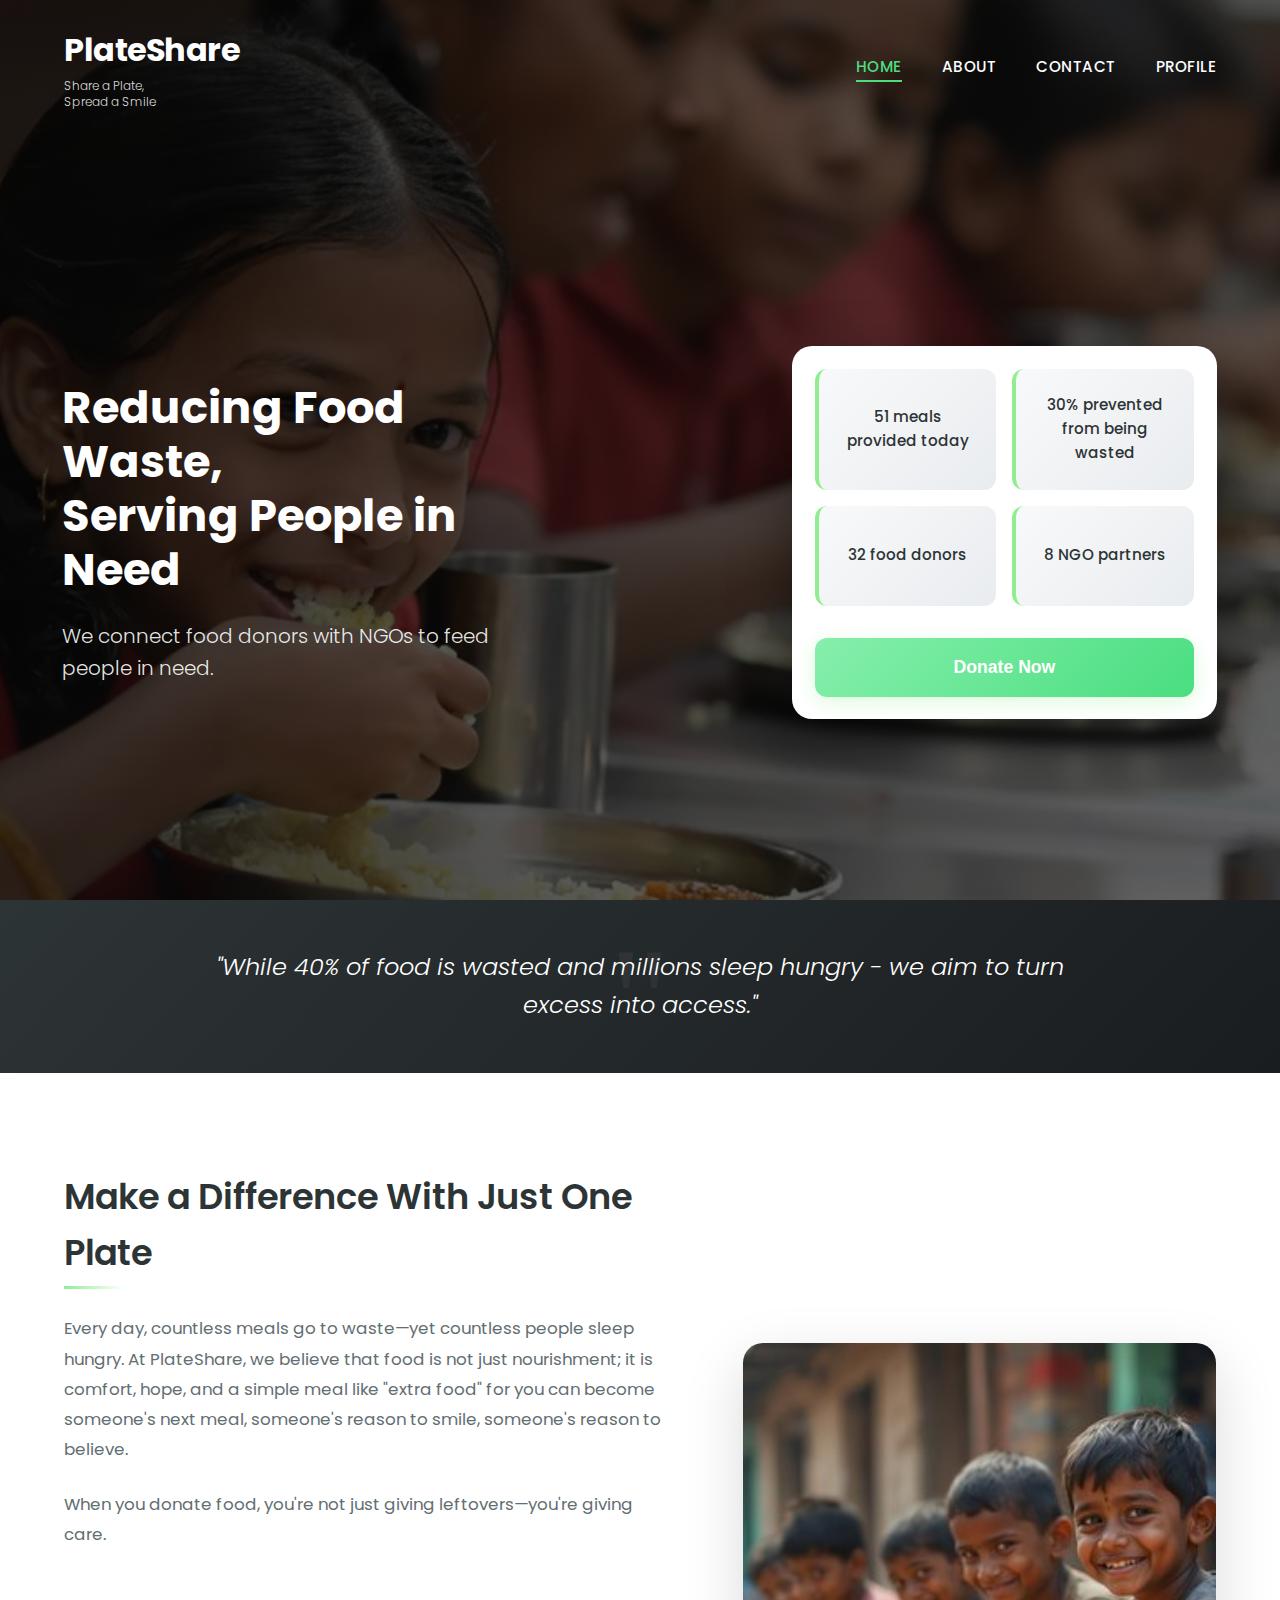
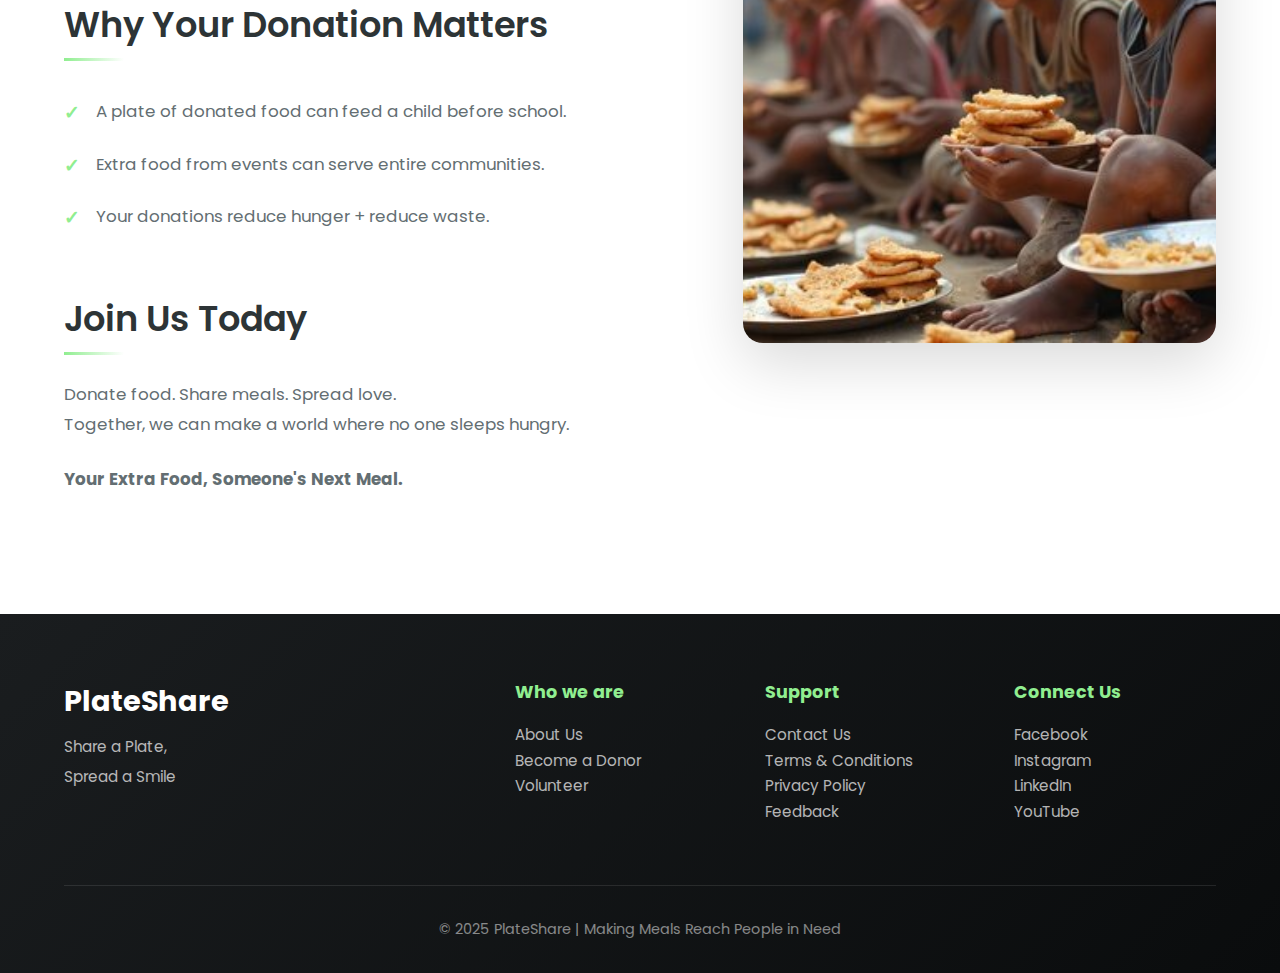
<file: index.html>
<!DOCTYPE html>
<html lang="en">
<head>
    <meta charset="UTF-8">
    <meta name="viewport" content="width=device-width, initial-scale=1.0">
    <title>PlateShare | Share a Plate, Spread a Smile</title>
    <style>
        @import url('https://fonts.googleapis.com/css2?family=Poppins:wght@300;400;500;600;700&display=swap');

        * {
            margin: 0;
            padding: 0;
            box-sizing: border-box;
        }

        body {
            font-family: 'Poppins', sans-serif;
            line-height: 1.6;
            color: #2d3436;
            overflow-x: hidden;
        }

        html {
            scroll-behavior: smooth;
        }

        /* Hero Section */
        .hero-section {
            position: relative;
            min-height: 100vh;
            display: flex;
            align-items: center;
            overflow: hidden;
        }

        .hero-bg {
            position: absolute;
            top: 0;
            left: 0;
            width: 100%;
            height: 100%;
            object-fit: cover;
            z-index: 0;
        }

        .hero-overlay {
            position: relative;
            z-index: 1;
            width: 100%;
            background: linear-gradient(135deg, rgba(0, 0, 0, 0.7) 0%, rgba(0, 0, 0, 0.6) 100%);
            min-height: 100vh;
            display: flex;
            flex-direction: column;
        }

        /* Navigation Bar */
        .navbar {
            display: flex;
            justify-content: space-between;
            align-items: center;
            padding: 1.5rem 5%;
            background: transparent;
            position: relative;
        }

        .logo h2 {
            color: white;
            font-size: 2rem;
            font-weight: 700;
            letter-spacing: -0.5px;
            margin-bottom: 0.2rem;
        }

        .logo p {
            color: rgba(255, 255, 255, 0.85);
            font-size: 0.75rem;
            font-weight: 300;
            line-height: 1.3;
        }

        .nav-links {
            display: flex;
            gap: 2.5rem;
            list-style: none;
        }

        .nav-links a {
            color: white;
            text-decoration: none;
            font-size: 0.95rem;
            font-weight: 500;
            letter-spacing: 0.5px;
            position: relative;
            transition: all 0.3s ease;
            text-transform: uppercase;
        }

        .nav-links a::after {
            content: '';
            position: absolute;
            bottom: -5px;
            left: 0;
            width: 0;
            height: 2px;
            background: #4ade80;
            transition: width 0.3s ease;
        }

        .nav-links a:hover::after,
        .nav-links a.active::after {
            width: 100%;
        }

        .nav-links a.active {
            color: #4ade80;
        }

        /* Hero Content */
        .hero-wrapper {
            display: grid;
            grid-template-columns: 1.3fr 0.7fr;
            gap: 3rem;
            padding: 5rem 3% 3rem;
            max-width: 1700px;
            margin: auto;
            align-items: center;
        }

        .hero-left h1 {
            font-size: 2.8rem;
            color: white;
            font-weight: 700;
            line-height: 1.2;
            margin-bottom: 1.5rem;
            max-width: 480px;
            animation: fadeInUp 0.8s ease;
        }

        .hero-left {
            margin-left: 1.5rem; /* moves it left just like before */
        }


        .hero-left p {
            font-size: 1.25rem;
            color: rgba(255, 255, 255, 0.9);
            font-weight: 300;
            max-width: 500px;
            animation: fadeInUp 0.8s ease 0.2s both;
        }

        /* Info Card */
        .info-card {
            background: white;
            padding: 1.4rem;
            border-radius: 20px;
            box-shadow: 0 20px 60px rgba(0, 0, 0, 0.4);
            animation: fadeInUp 0.8s ease 0.4s both;
            display: grid;
            grid-template-columns: repeat(2, 1fr);
            gap: 1rem;
            transform: translateX(-25px);
            margin-left: -20px;
        }

        .small-card {
            background: linear-gradient(135deg, #f8f9fa 0%, #e9ecef 100%);
            padding: 1.5rem;
            border-radius: 12px;
            font-size: 0.95rem;
            font-weight: 500;
            color: #2d3436;
            text-align: center;
            border-left: 4px solid #90EE90;
            transition: all 0.3s ease;
            display: flex;
            align-items: center;
            justify-content: center;
            min-height: 100px;
        }

        .small-card:hover {
            transform: translateX(5px);
            box-shadow: 0 5px 15px rgba(144, 238, 144, 0.2);
        }

        .donate-btn {
            grid-column: span 2;
            margin-top: 1rem;
            padding: 1.2rem 2rem;
            background: linear-gradient(135deg, #86efac 0%, #4ade80 100%);
            color: white;
            border: none;
            border-radius: 12px;
            font-size: 1.1rem;
            font-weight: 600;
            cursor: pointer;
            transition: all 0.3s ease;
            box-shadow: 0 5px 20px rgba(144, 238, 144, 0.3);
        }

        .donate-btn:hover {
            background: linear-gradient(135deg, #4ade80 0%, #22c55e 100%);
            transform: translateY(-3px);
            box-shadow: 0 8px 30px rgba(144, 238, 144, 0.5);
        }

        /* Quote Section */
        .quote-section {
            background: linear-gradient(135deg, #2d3436 0%, #1a1d1f 100%);
            padding: 3rem 5%;
            text-align: center;
            position: relative;
            overflow: hidden;
        }

        .quote-section::before {
            content: '"';
            position: absolute;
            top: -20px;
            left: 50%;
            transform: translateX(-50%);
            font-size: 150px;
            color: rgba(255, 255, 255, 0.05);
            font-family: Georgia, serif;
        }

        .quote-section p {
            color: white;
            font-size: 1.5rem;
            font-style: italic;
            font-weight: 300;
            max-width: 900px;
            margin: 0 auto;
            position: relative;
            z-index: 1;
        }

        /* Content Section */
        .content-section {
            display: grid;
            grid-template-columns: 1.3fr 1fr;
            gap: 4rem;
            padding: 6rem 5%;
            max-width: 1400px;
            margin: 0 auto;
            align-items: center;
        }

        .left-content h2 {
            font-size: 2.2rem;
            color: #2d3436;
            margin-bottom: 1.5rem;
            margin-top: 3rem;
            font-weight: 600;
            position: relative;
            padding-bottom: 0.5rem;
        }

        .left-content h2:first-child {
            margin-top: 0;
        }

        .left-content h2::after {
            content: '';
            position: absolute;
            bottom: 0;
            left: 0;
            width: 60px;
            height: 3px;
            background: linear-gradient(90deg, #90EE90, transparent);
        }

        .left-content p {
            font-size: 1.05rem;
            color: #636e72;
            margin-bottom: 1.5rem;
            line-height: 1.8;
        }

        .left-content ul {
            list-style: none;
            margin: 1.5rem 0;
        }

        .left-content ul li {
            padding: 0.8rem 0;
            padding-left: 2rem;
            position: relative;
            font-size: 1.05rem;
            color: #636e72;
        }

        .left-content ul li::before {
            content: '✓';
            position: absolute;
            left: 0;
            color: #90EE90;
            font-weight: bold;
            font-size: 1.2rem;
        }

        .side-image {
            width: 100%;
            height: 600px;
            object-fit: cover;
            border-radius: 20px;
            box-shadow: 0 20px 60px rgba(0, 0, 0, 0.15);
            transition: transform 0.3s ease;
        }

        .side-image:hover {
            transform: scale(1.02);
        }

        /* Footer */
        footer {
            background: linear-gradient(135deg, #1a1d1f 0%, #0a0c0d 100%);
            color: white;
            padding: 4rem 5% 2rem;
        }

        .footer-container {
            display: grid;
            grid-template-columns: 2fr 1fr 1fr 1fr;
            gap: 3rem;
            max-width: 1400px;
            margin: 0 auto 3rem;
        }

        .footer-container h2 {
            font-size: 1.8rem;
            margin-bottom: 0.5rem;
        }

        .footer-container h4 {
            font-size: 1.1rem;
            margin-bottom: 1rem;
            color: #90EE90;
        }

        .footer-container p {
            color: rgba(255, 255, 255, 0.7);
            line-height: 2;
            font-size: 0.95rem;
            cursor: pointer;
            transition: color 0.3s;
        }

        .footer-section ul {
            list-style: none;
            padding: 0;
            margin: 0;
        }

        .footer-section ul{
            margin-bottom: 0.8rem;
        }

        .footer-section a {
            color: rgba(255, 255, 255, 0.7);
            text-decoration: none;
            font-size: 0.95rem;
            transition: color 0.3s ease;
        }

        .footer-section a:hover {
            color: white;
        }

        .footer-bottom {
            text-align: center;
            padding-top: 2rem;
            border-top: 1px solid rgba(255, 255, 255, 0.1);
            color: rgba(255, 255, 255, 0.5);
            font-size: 0.9rem;
        }

        /* Animations */
        @keyframes fadeInUp {
            from {
                opacity: 0;
                transform: translateY(30px);
            }
            to {
                opacity: 1;
                transform: translateY(0);
            }
        }

        /* Responsive Design */

        /* Tablets and smaller laptops */
        @media (max-width: 1024px) {

            .hero-wrapper {
                flex-direction: column;
                gap: 2.5rem;
                padding: 2rem 5%;
                /*grid-template-columns: 1fr;*/
            }

            .content-section {
                flex-direction: column;
                gap: 2.5rem;
            }

            .footer-container {
                grid-template-columns: repeat(2, 1fr);
            }

            .hero-left h1 {
                font-size: 2.8rem;
            }

            .hero-left {
                max-width: 100%;
            }

            .info-card {
                max-width: 500px;
                margin: 0 auto;
            }
        }

        /* Mobile screens */
        @media (max-width: 768px) {

            .navbar {
                flex-direction: column;
                gap: 1rem;
                padding: 1rem 5%;
            }

            .nav-links {
                gap: 1.5rem;
                flex-wrap: wrap;
                justify-content: center;
            }

            .hero-wrapper{
                display: flex !important;
                flex-direction: column;
                align-items: flex-start;

            }

            .hero-left {
                order: 1;
                text-align: left;
            }

            .hero-left h1 {
                font-size: 2.2rem;
            }

            .hero-left p {
                font-size: 1.1rem;
            }

            .info-card {
                order: 2;
                margin-top: 2rem;
            }    

            .quote-section p {
                font-size: 1.2rem;
            }

            .left-content h2 {
                font-size: 1.8rem;
            }

            .footer-container {
                grid-template-columns: 1fr;
            }

            .side-image {
                height: 400px;
            }

            .small-card {
                font-size: 0.85rem;
                padding: 1rem;
            }

            html {
            scroll-behavior: smooth;
            }
        }
    </style>
</head>
<body>

<header class="hero-section">
    <img src="image/heroimage.png" class="hero-bg" alt="Background">
    
    <div class="hero-overlay">
        <nav class="navbar">
            <div class="logo">
                <h2>PlateShare</h2>
                <p>Share a Plate,<br>Spread a Smile</p>
            </div>

            <ul class="nav-links">
                <li><a class="active" href="index.html">HOME</a></li>
                <li><a href="about.html">ABOUT</a></li>
                <li><a href="contact.html">CONTACT</a></li>
                <li><a href="profile.html">PROFILE</a></li>
            </ul>
        </nav>

        <div class="hero-wrapper">
            <div class="hero-left">
                <h1>Reducing Food Waste,<br>Serving People in Need</h1>
                <p>We connect food donors with NGOs to feed people in need.</p>
            </div>

            <div class="info-card">
                <div class="small-card">51 meals provided today</div>
                <div class="small-card">30% prevented from being wasted</div>
                <div class="small-card">32 food donors</div>
                <div class="small-card">8 NGO partners</div>
                <button class="donate-btn" onclick="goToDonation()">Donate Now</button>
            </div>
        </div>
    </div>
</header>

<section class="quote-section">
    <p>"While 40% of food is wasted and millions sleep hungry - we aim to turn excess into access."</p>
</section>

<section class="content-section">
    <div class="left-content">
        <h2>Make a Difference With Just One Plate</h2>
        <p>
            Every day, countless meals go to waste—yet countless people sleep hungry. 
            At PlateShare, we believe that food is not just nourishment; it is comfort, 
            hope, and a simple meal like "extra food" for you can become someone's next meal, 
            someone's reason to smile, someone's reason to believe.
        </p>
        <p>When you donate food, you're not just giving leftovers—you're giving care.</p>

        <h2>Why Your Donation Matters</h2>
        <ul>
            <li>A plate of donated food can feed a child before school.</li>
            <li>Extra food from events can serve entire communities.</li>
            <li>Your donations reduce hunger + reduce waste.</li>
        </ul>

        <h2>Join Us Today</h2>
        <p>Donate food. Share meals. Spread love.<br>
        Together, we can make a world where no one sleeps hungry.</p>
        <p><strong>Your Extra Food, Someone's Next Meal.</strong></p>
    </div>

    <img src="image/picture2.jpg" class="side-image" alt="Child with food">
</section>

<!-- Footer -->
<footer>
    <div class="footer-container">
        <div class="footer-section">
            <h2>PlateShare</h2>
            <p>Share a Plate,<br>Spread a Smile</p>
        </div>

        <div class="footer-section">
            <h4>Who we are</h4>
            <ul>
                <li><a href="about.html">About Us</a></li>
                <li><a href="#">Become a Donor</a></li>
                <li><a href="#">Volunteer</a></li>
            </ul>
        </div>

        <div class="footer-section">
            <h4>Support</h4>
            <ul>
                <li><a href="contact.html">Contact Us</a></li>
                <li><a href="#">Terms & Conditions</a></li>
                <li><a href="#">Privacy Policy</a></li>
                <li><a href="#">Feedback</a></li>
            </ul>
        </div>

        <div class="footer-section">
            <h4>Connect Us</h4>
            <ul>
                <li><a href="#">Facebook</a></li>
                <li><a href="#">Instagram</a></li>
                <li><a href="#">LinkedIn</a></li>
                <li><a href="#">YouTube</a></li>
            </ul>
        </div>
    </div>

    <p class="footer-bottom">© 2025 PlateShare | Making Meals Reach People in Need</p>
</footer>


<script>
    function goToDonation() {
        window.location.href = "donation_form.html";
    }

    // Highlight active menu
    function highlightActiveMenu() {
        let currentPage = window.location.pathname.split("/").pop(); 
        let menuLinks = document.querySelectorAll(".nav-links a");

        menuLinks.forEach(link => {
            link.classList.remove("active");
            let linkPage = link.getAttribute("href");

            if (currentPage === linkPage || 
                (currentPage === "" && linkPage === "index.html") ||
                (currentPage === "index.html" && linkPage === "index.html")) {
                link.classList.add("active");
            }
        });
    }

    highlightActiveMenu();

    // Smooth scroll animation observer
    const observerOptions = {
        threshold: 0.1,
        rootMargin: '0px 0px -50px 0px'
    };

    const observer = new IntersectionObserver((entries) => {
        entries.forEach(entry => {
            if (entry.isIntersecting) {
                entry.target.style.animation = 'fadeInUp 0.8s ease forwards';
            }
        });
    }, observerOptions);

    document.querySelectorAll('.left-content h2, .left-content p, .left-content ul').forEach(el => {
        observer.observe(el);
    });
</script>

</body>
</html>
</file>
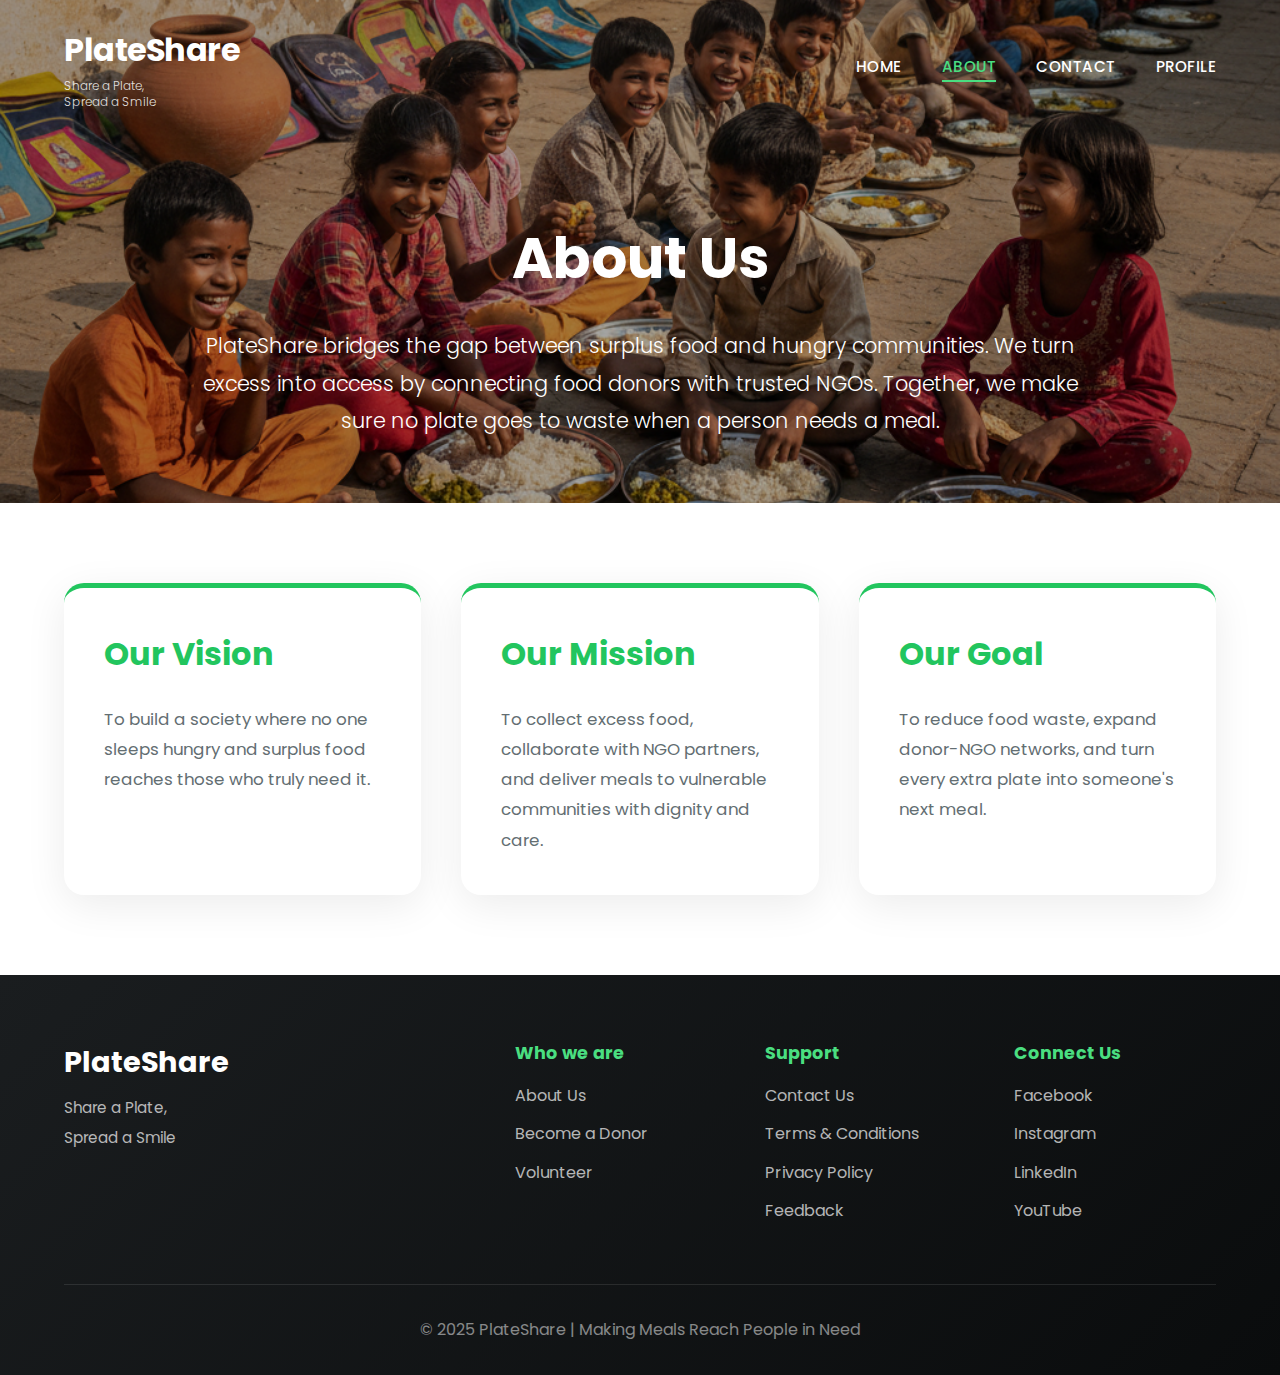
<file: about.html>
<!DOCTYPE html>
<html lang="en">
<head>
    <meta charset="UTF-8">
    <meta name="viewport" content="width=device-width, initial-scale=1.0">
    <title>PlateShare | About Us</title>
    <style>
        @import url('https://fonts.googleapis.com/css2?family=Poppins:wght@300;400;500;600;700&display=swap');

        * {
            margin: 0;
            padding: 0;
            box-sizing: border-box;
        }

        body {
            font-family: 'Poppins', sans-serif;
            line-height: 1.6;
            color: #2d3436;
            overflow-x: hidden;
        }

        /* Hero Section with Background Image */
        .hero-wrapper {
            position: relative;
            background-image: url("image/loginbg.png");
            background-size: cover;
            background-position: center;
            background-repeat: no-repeat;
        }

        .hero-wrapper::before {
            content: '';
            position: absolute;
            top: 0;
            left: 0;
            right: 0;
            bottom: 0;
            background:rgba(0, 0, 0, 0.35);
            z-index: 1;
        }

        /* Navigation Bar */
        .navbar {
            display: flex;
            justify-content: space-between;
            align-items: center;
            padding: 1.5rem 5%;
            background: transparent;
            position: relative;
            z-index: 100;
        }

        .logo h2 {
            color: white;
            font-size: 2rem;
            font-weight: 700;
            letter-spacing: -0.5px;
            margin-bottom: 0.2rem;
        }

        .logo p {
            color: rgba(255, 255, 255, 0.85);
            font-size: 0.75rem;
            font-weight: 300;
            line-height: 1.3;
        }

        .nav-links {
            display: flex;
            gap: 2.5rem;
            list-style: none;
        }

        .nav-links a {
            color: white;
            text-decoration: none;
            font-size: 0.95rem;
            font-weight: 500;
            letter-spacing: 0.5px;
            position: relative;
            transition: all 0.3s ease;
            text-transform: uppercase;
        }

        .nav-links a::after {
            content: '';
            position: absolute;
            bottom: -5px;
            left: 0;
            width: 0;
            height: 2px;
            background: #4ade80;
            transition: width 0.3s ease;
        }

        .nav-links a:hover::after,
        .nav-links a.active::after {
            width: 100%;
        }

        .nav-links a.active {
            color: #4ade80;
        }

        /* About Us Hero Section */
        .about-hero {
            padding: 5rem 5% 4rem;
            text-align: center;
            color: white;
            position: relative;
            z-index: 2;
        }

        .about-hero h1 {
            font-size: 3.5rem;
            font-weight: 700;
            margin-bottom: 1.5rem;
            animation: fadeInUp 0.8s ease;
        }

        .about-hero p {
            font-size: 1.3rem;
            max-width: 900px;
            margin: 0 auto;
            font-weight: 300;
            line-height: 1.8;
            animation: fadeInUp 0.8s ease 0.2s both;
        }

        /* Content Sections */
        .content-section {
            padding: 5rem 5%;
            max-width: 1400px;
            margin: 0 auto;
        }

        .content-section:nth-child(even) {
            background: #f9fafb;
        }

        .section-card {
            background: white;
            padding: 3rem;
            border-radius: 20px;
            box-shadow: 0 10px 40px rgba(0, 0, 0, 0.08);
            margin-bottom: 3rem;
            animation: fadeInUp 0.8s ease;
        }

        .section-card h2 {
            font-size: 2.5rem;
            color: #22c55e;
            margin-bottom: 1.5rem;
            font-weight: 700;
            position: relative;
            padding-bottom: 1rem;
        }

        .section-card h2::after {
            content: '';
            position: absolute;
            bottom: 0;
            left: 0;
            width: 80px;
            height: 4px;
            background: linear-gradient(90deg, #22c55e, #86efac);
            border-radius: 2px;
        }

        .section-card p {
            font-size: 1.15rem;
            color: #636e72;
            line-height: 1.9;
        }

        /* Three Column Layout for Vision, Mission, Goal */
        .three-column {
            display: grid;
            grid-template-columns: repeat(3, 1fr);
            gap: 2.5rem;
            padding: 5rem 5%;
            max-width: 1400px;
            margin: 0 auto;
        }

        .column-card {
            background: white;
            padding: 2.5rem;
            border-radius: 20px;
            box-shadow: 0 10px 40px rgba(0, 0, 0, 0.08);
            transition: all 0.3s ease;
            border-top: 5px solid #22c55e;
        }

        .column-card:hover {
            transform: translateY(-10px) scale(1.02);
           
        }

        .column-card h2 {
            font-size: 2rem;
            color: #22c55e;
            margin-bottom: 1.5rem;
            font-weight: 700;
        }

        .column-card p {
            font-size: 1.05rem;
            color: #636e72;
            line-height: 1.8;
        }

        /* Footer */
        footer {
            background: linear-gradient(135deg, #1a1d1f 0%, #0a0c0d 100%);
            color: white;
            padding: 4rem 5% 2rem;
        }

        .footer-container {
            display: grid;
            grid-template-columns: 2fr 1fr 1fr 1fr;
            gap: 3rem;
            max-width: 1400px;
            margin: 0 auto 3rem;
        }

        .footer-section h2 {
            font-size: 1.8rem;
            margin-bottom: 0.5rem;
        }

        .footer-section h4 {
            font-size: 1.1rem;
            margin-bottom: 1rem;
            color: #4ade80;
        }

        .footer-section p {
            color: rgba(255, 255, 255, 0.7);
            line-height: 2;
            font-size: 0.95rem;
        }

        .footer-section ul {
            list-style: none;
        }

        .footer-section ul li {
            margin-bottom: 0.8rem;
        }

        .footer-section a {
            color: rgba(255, 255, 255, 0.7);
            text-decoration: none;
            transition: color 0.3s;
        }

        .footer-section a:hover {
            color: white;
        }

        .footer-bottom {
            text-align: center;
            padding-top: 2rem;
            border-top: 1px solid rgba(255, 255, 255, 0.1);
            color: rgba(255, 255, 255, 0.5);
        }

        /* Animations */
        @keyframes fadeInUp {
            from {
                opacity: 0;
                transform: translateY(30px);
            }
            to {
                opacity: 1;
                transform: translateY(0);
            }
        }

        /* Responsive Design */
        @media (max-width: 1024px) {
            .three-column {
                grid-template-columns: 1fr;
            }

            .footer-container {
                grid-template-columns: repeat(2, 1fr);
            }
        }

        @media (max-width: 768px) {
            .navbar {
                flex-direction: column;
                gap: 1rem;
                padding: 1rem 5%;
            }

            .nav-links {
                gap: 1.5rem;
                flex-wrap: wrap;
                justify-content: center;
            }

            .about-hero h1 {
                font-size: 2.5rem;
            }

            .about-hero p {
                font-size: 1.1rem;
            }

            .section-card h2 {
                font-size: 2rem;
            }

            .footer-container {
                grid-template-columns: 1fr;
            }
        }

        html {
            scroll-behavior: smooth;
        }
    </style>
</head>
<body>

    <!-- Hero Wrapper with Background Image -->
    <div class="hero-wrapper">
        <!-- Navigation Bar -->
        <nav class="navbar">
            <div class="logo">
                <h2>PlateShare</h2>
                <p>Share a Plate,<br>Spread a Smile</p>
            </div>

            <ul class="nav-links">
                <li><a href="index.html">HOME</a></li>
                <li><a href="about.html" class="active">ABOUT</a></li>
                <li><a href="contact.html">CONTACT</a></li>
                <li><a href="profile.html">PROFILE</a></li>
            </ul>
        </nav>

        <!-- About Us Hero Section -->
        <section class="about-hero">
            <h1>About Us</h1>
            <p>PlateShare bridges the gap between surplus food and hungry communities. We turn excess into access by connecting food donors with trusted NGOs. Together, we make sure no plate goes to waste when a person needs a meal.</p>
        </section>
    </div>

    <!-- Vision, Mission, Goal - Three Column Layout -->
    <section class="three-column">
        <div class="column-card">
            <h2>Our Vision</h2>
            <p>To build a society where no one sleeps hungry and surplus food reaches those who truly need it.</p>
        </div>

        <div class="column-card">
            <h2>Our Mission</h2>
            <p>To collect excess food, collaborate with NGO partners, and deliver meals to vulnerable communities with dignity and care.</p>
        </div>

        <div class="column-card">
            <h2>Our Goal</h2>
            <p>To reduce food waste, expand donor-NGO networks, and turn every extra plate into someone's next meal.</p>
        </div>
    </section>

    <!-- Footer -->
    <footer>
        <div class="footer-container">
            <div class="footer-section">
                <h2>PlateShare</h2>
                <p>Share a Plate,<br>Spread a Smile</p>
            </div>

            <div class="footer-section">
                <h4>Who we are</h4>
                <ul>
                    <li><a href="#">About Us</a></li>
                    <li><a href="#">Become a Donor</a></li>
                    <li><a href="#">Volunteer</a></li>
                </ul>
            </div>

            <div class="footer-section">
                <h4>Support</h4>
                <ul>
                    <li><a href="#">Contact Us</a></li>
                    <li><a href="#">Terms & Conditions</a></li>
                    <li><a href="#">Privacy Policy</a></li>
                    <li><a href="#">Feedback</a></li>
                </ul>
            </div>

            <div class="footer-section">
                <h4>Connect Us</h4>
                <ul>
                    <li><a href="#">Facebook</a></li>
                    <li><a href="#">Instagram</a></li>
                    <li><a href="#">LinkedIn</a></li>
                    <li><a href="#">YouTube</a></li>
                </ul>
            </div>
        </div>

        <p class="footer-bottom">© 2025 PlateShare | Making Meals Reach People in Need</p>
    </footer>

    <script>
        // Smooth scroll for navigation
        document.querySelectorAll('.nav-links a').forEach(link => {
            link.addEventListener('click', function(e) {
                if(this.getAttribute('href').startsWith('#')) {
                    e.preventDefault();
                    const target = document.querySelector(this.getAttribute('href'));
                    if(target) {
                        target.scrollIntoView({ behavior: 'smooth' });
                    }
                }
            });
        });

        // Scroll animation observer
        const observerOptions = {
            threshold: 0.1,
            rootMargin: '0px 0px -50px 0px'
        };

        const observer = new IntersectionObserver((entries) => {
            entries.forEach(entry => {
                if (entry.isIntersecting) {
                    entry.target.style.animation = 'fadeInUp 0.8s ease forwards';
                }
            });
        }, observerOptions);

        document.querySelectorAll('.section-card, .column-card').forEach(el => {
            observer.observe(el);
        });
    </script>

</body>
</html>
</file>
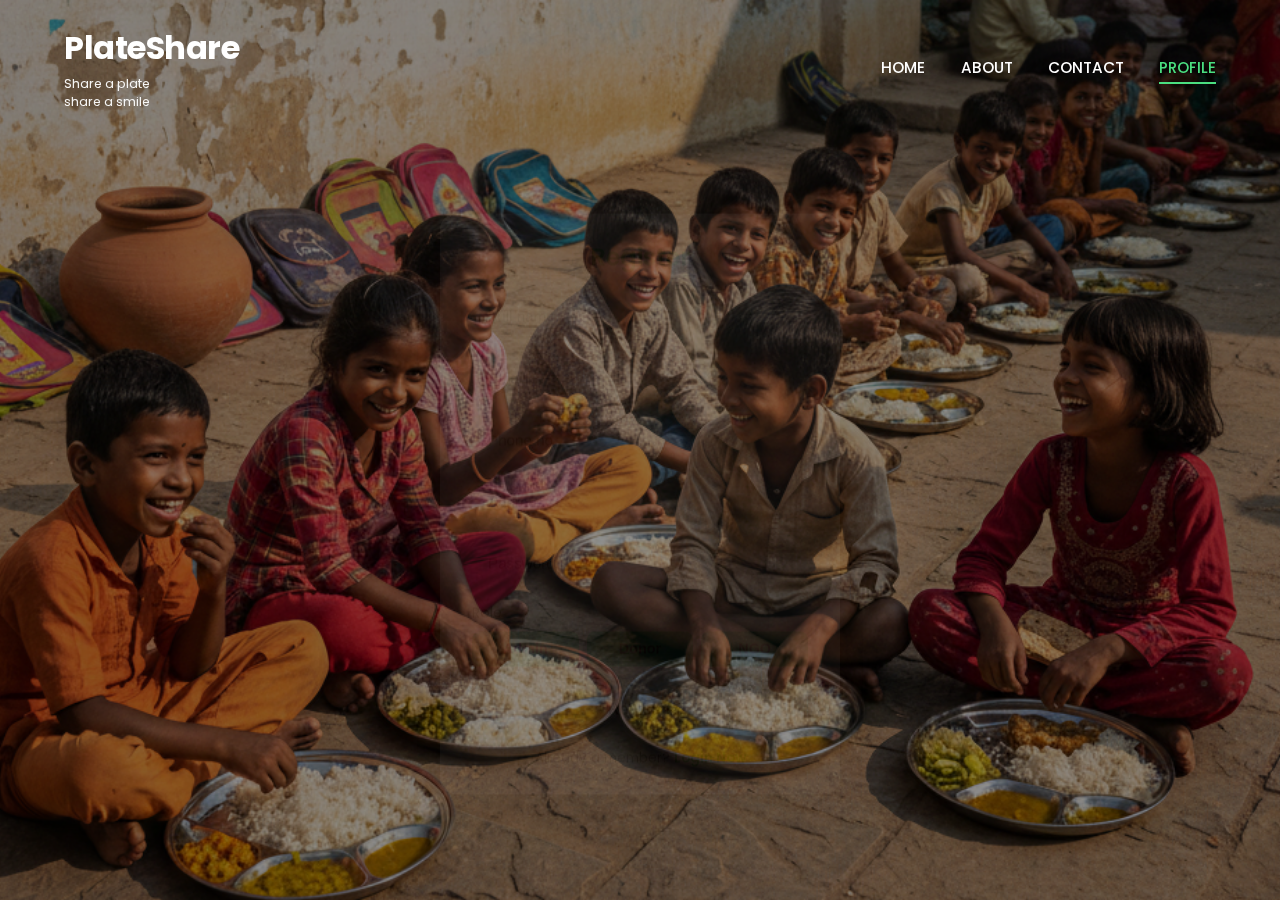
<file: admin_dashboard.html>
<!DOCTYPE html>
<html lang="en">
<head>
    <meta charset="UTF-8">
    <meta name="viewport" content="width=device-width, initial-scale=1.0">
    <title>PlateShare | Admin Dashboard</title>
    <style>
        @import url('https://fonts.googleapis.com/css2?family=Poppins:wght@300;400;500;600;700&display=swap');

        * {
            margin: 0;
            padding: 0;
            box-sizing: border-box;
        }

        body {
            font-family: 'Poppins', sans-serif;
            background: #f5f5f5;
            display: flex;
            min-height: 100vh;
        }

        /* Sidebar */
        .sidebar {
            width: 250px;
            background: linear-gradient(180deg, #2d3436 0%, #1a1d1f 100%);
            color: white;
            padding: 2rem 0;
            position: fixed;
            height: 100vh;
            overflow-y: auto;
        }

        .sidebar-header {
            padding: 0 1.5rem 2rem;
            border-bottom: 1px solid rgba(255,255,255,0.1);
        }

        .sidebar-header h2 {
            font-size: 1.5rem;
            margin-bottom: 0.3rem;
        }

        .sidebar-header p {
            font-size: 0.85rem;
            opacity: 0.8;
        }

        .sidebar-menu {
            margin-top: 2rem;
        }

        .menu-item {
            padding: 1rem 1.5rem;
            color: white;
            text-decoration: none;
            display: block;
            transition: all 0.3s;
            cursor: pointer;
            font-weight: 500;
        }

        .menu-item:hover {
            background: rgba(255,255,255,0.1);
            padding-left: 2rem;
        }

        .menu-item.active {
            background: #22c55e;
            border-left: 4px solid white;
        }

        .logout-menu {
            margin-top: 2rem;
            padding-top: 2rem;
            border-top: 1px solid rgba(255,255,255,0.1);
        }

        /* Main Content */
        .main-content {
            margin-left: 250px;
            flex: 1;
            padding: 2rem;
        }

        .content-header {
            background: white;
            padding: 1.5rem 2rem;
            border-radius: 10px;
            box-shadow: 0 2px 10px rgba(0,0,0,0.05);
            margin-bottom: 2rem;
        }

        .content-header h1 {
            color: #333;
            font-size: 2rem;
        }

        /* Dashboard Summary Cards */
        .summary-cards {
            display: grid;
            grid-template-columns: repeat(3, 1fr);
            gap: 2rem;
            margin-bottom: 2rem;
        }

        .summary-card {
            background: white;
            padding: 2rem;
            border-radius: 10px;
            box-shadow: 0 2px 10px rgba(0,0,0,0.05);
            text-align: center;
            transition: transform 0.3s;
        }

        .summary-card:hover {
            transform: translateY(-5px);
        }

        .summary-card h3 {
            color: #666;
            font-size: 0.95rem;
            font-weight: 500;
            margin-bottom: 0.5rem;
        }

        .summary-card .number {
            color: #22c55e;
            font-size: 2.5rem;
            font-weight: 700;
        }

        .table-section {
            background: white;
            padding: 2rem;
            border-radius: 10px;
            box-shadow: 0 2px 10px rgba(0,0,0,0.05);
            display: none;
        }

        .table-section.active {
            display: block;
        }

        .table-section h2 {
            color: #333;
            font-size: 1.5rem;
            margin-bottom: 1.5rem;
        }

        table {
            width: 100%;
            border-collapse: collapse;
        }

        thead {
            background: linear-gradient(135deg, #4ade80 0%, #22c55e 100%);
        }

        th {
            padding: 1rem;
            text-align: left;
            color: white;
            font-weight: 600;
            font-size: 0.9rem;
        }

        td {
            padding: 1rem;
            border-bottom: 1px solid #e5e7eb;
            color: #333;
            font-size: 0.9rem;
        }

        tbody tr:hover {
            background: #f9fafb;
        }


        /* ============================= */
/* Responsive Design - Admin */
/* ============================= */

@media (max-width: 1024px) {

    /* Sidebar shrinks */
    .sidebar {
        width: 220px;
    }

    .main-content {
        margin-left: 220px;
        padding: 1.8rem;
    }

    /* Summary cards become 2 columns */
    .summary-cards {
        grid-template-columns: repeat(2, 1fr);
    }

    .table-section {
        padding: 1.8rem;
    }
}

/* Tablet & Mobile */
@media (max-width: 768px) {

    body {
        flex-direction: column;
    }

    /* Sidebar becomes top bar */
    .sidebar {
        position: relative;
        width: 100%;
        height: auto;
        display: flex;
        flex-direction: column;
    }

    .sidebar-menu {
        display: flex;
        justify-content: space-around;
        margin-top: 1rem;
    }

    .menu-item {
        padding: 0.8rem;
        text-align: center;
    }

    .logout-menu {
        margin-top: 1rem;
        padding-top: 1rem;
    }

    .main-content {
        margin-left: 0;
        padding: 1.5rem;
    }

    /* Summary cards become single column */
    .summary-cards {
        grid-template-columns: 1fr;
        gap: 1.5rem;
    }

    table {
        font-size: 0.85rem;
    }

    th, td {
        padding: 0.8rem;
    }
}

/* Small Mobile */
@media (max-width: 480px) {

    .content-header h1 {
        font-size: 1.6rem;
    }

    .summary-card .number {
        font-size: 2rem;
    }

    .sidebar-header h2 {
        font-size: 1.3rem;
    }

    .sidebar-header p {
        font-size: 0.75rem;
    }

    th {
        font-size: 0.8rem;
    }

    td {
        font-size: 0.8rem;
    }
}


    </style>
</head>
<body>

    <!-- Sidebar -->
    <div class="sidebar">
        <div class="sidebar-header">
            <h2 id="adminName">ADMIN</h2>
            <p>PlateShare System</p>
        </div>

        <div class="sidebar-menu">
            <a class="menu-item active" onclick="showSection('dashboard', this)">DASHBOARD</a>
            <a class="menu-item" onclick="showSection('donations', this)">DONATIONS</a>
            <a class="menu-item" onclick="showSection('ngo', this)">NGO</a>

        </div>

        <div class="logout-menu">
            <a class="menu-item" onclick="logout()">LOGOUT</a>
        </div>
    </div>

    <!-- Main Content -->
    <div class="main-content">

        <!-- Dashboard Section -->
        <div id="dashboard" class="table-section active">
            <div class="content-header">
                <h1>Dashboard Summary</h1>
            </div>

            <div class="summary-cards">
                <div class="summary-card">
                    <h3>Total Donors</h3>
                    <div class="number" id="totalDonors">0</div>
                </div>

                <div class="summary-card">
                    <h3>Total NGOs</h3>
                    <div class="number" id="totalNGOs">0</div>
                </div>

                <div class="summary-card">
                    <h3>Total Donations</h3>
                    <div class="number" id="totalDonations">0</div>
                </div>
            </div>
        </div>

        <!-- Donations Table -->
        <div id="donations" class="table-section">
            <h2>Donation Table</h2>
            <table>
                <thead>
                    <tr>
                        <th>ID</th>
                        <th>Donor</th>
                        <th>Food</th>
                        <th>Qty</th>
                        <th>Date</th>
                    </tr>
                </thead>
                <tbody id="donationTableBody">
                    <!-- dynamic -->
                </tbody>
            </table>
        </div>

        <!-- NGO Table -->
        <div id="ngo" class="table-section">
            <h2>NGO Table</h2>
            <table>
                <thead>
                    <tr>
                        <th>Name</th>
                        <th>Email</th>
                        <th>Phone</th>
                        <th>Address</th>
                    </tr>
                </thead>
                <tbody id="ngoTableBody">
                    <!-- dynamic -->
                </tbody>
            </table>
        </div>

    </div>

    <script>
window.onload = function () {

    const currentUser = sessionStorage.getItem("loggedInUser");
    if (!currentUser) {
        alert("You must login first!");
        window.location.href = "profile.html";
        return;
    }

    const userData = JSON.parse(currentUser);

    if (userData.role !== "ADMIN") {
        alert("Unauthorized! Admin access only.");
        window.location.href = "profile.html";
        return;
    }

    document.getElementById("adminName").textContent =
        userData.name.toUpperCase();

    // ================= COUNTS =================
    fetch("http://localhost:8090/api/admin/counts")
        .then(res => res.json())
        .then(data => {
            document.getElementById("totalDonors").textContent = data.donors;
            document.getElementById("totalNGOs").textContent = data.ngos;
            document.getElementById("totalDonations").textContent = data.donations;
        })
        .catch(err => console.error(err));

    // ================= NGO TABLE =================
    fetch("http://localhost:8090/api/admin/ngos")
        .then(res => res.json())
        .then(ngos => {
            const tbody = document.getElementById("ngoTableBody");
            tbody.innerHTML = "";

            ngos.forEach(ngo => {
                tbody.innerHTML += `
                    <tr>
                        <td>${ngo.name}</td>
                        <td>${ngo.email}</td>
                        <td>${ngo.phno}</td>
                        <td>${ngo.address}</td>
                    </tr>
                `;
            });
        })
        .catch(err => console.error(err));
};

fetch("http://localhost:8090/api/donations")
    .then(res => res.json())
    .then(donations => {
        const tbody = document.getElementById("donationTableBody");
        tbody.innerHTML = "";

        donations.forEach(d => {
            tbody.innerHTML += `
                <tr>
                    <td>${d.id}</td>
                    <td>${d.donorName}</td>
                    <td>${d.foodName}</td>
                    <td>${d.quantity}</td>
                    <td>${new Date(d.createdAt).toLocaleDateString()}</td>   
                </tr>
            `;
        });
    });


// ================= SIDEBAR NAV =================
function showSection(sectionName, el) {
    document.querySelectorAll(".table-section").forEach(sec =>
        sec.classList.remove("active")
    );

    document.getElementById(sectionName).classList.add("active");

    document.querySelectorAll(".menu-item").forEach(item =>
        item.classList.remove("active")
    );

    el.classList.add("active");
}

// ================= LOGOUT =================
function logout() {
    sessionStorage.removeItem("loggedInUser");
    window.location.href = "profile.html";
}
</script>



</body>
</html>
</file>
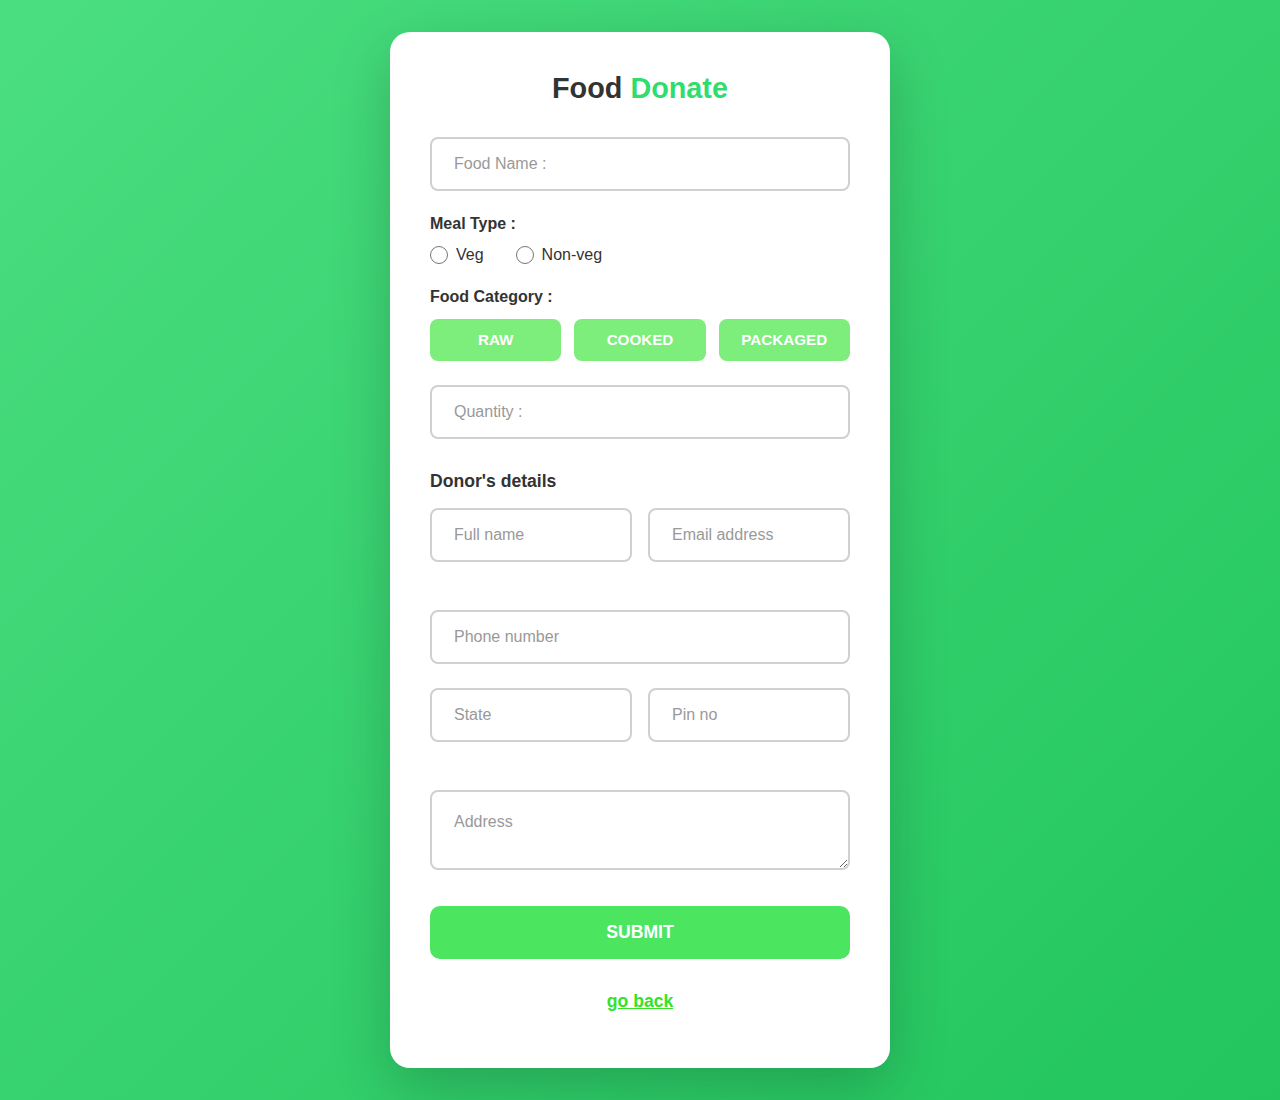
<file: donation_form.html>
<!DOCTYPE html>
<html lang="en">
<head>
    <meta charset="UTF-8">
    <meta name="viewport" content="width=device-width, initial-scale=1.0">
    <title>Food Donation Form</title>
    <style>
        * {
            margin: 0;
            padding: 0;
            box-sizing: border-box;
        }

        body {
            font-family: 'Segoe UI', Tahoma, Geneva, Verdana, sans-serif;
            background: linear-gradient(135deg, #4ade80 0%, #22c55e 100%);
            min-height: 100vh;
            display: flex;
            justify-content: center;
            align-items: center;
            padding: 2rem;
        }

        .form-container {
            background: white;
            border-radius: 20px;
            padding: 2.5rem;
            width: 100%;
            max-width: 500px;
            box-shadow: 0 20px 60px rgba(0, 0, 0, 0.2);
        }

        .form-title {
            text-align: center;
            font-size: 1.8rem;
            margin-bottom: 2rem;
            color: #333;
        }

        .form-title span {
            color: #19da60eb;
            font-weight: 600;
        }

        /* Floating Label Input */
        .input-group {
            position: relative;
            margin-bottom: 1.5rem;
        }

        .input-group input,
        .input-group textarea {
            width: 100%;
            padding: 1.5rem 1rem 0.5rem;
            border: 2px solid #d0d0d0;
            border-radius: 8px;
            background: white;
            font-size: 1rem;
            color: #333;
            outline: none;
            transition: all 0.3s ease;
        }

        .input-group textarea {
            resize: vertical;
            min-height: 80px;
            padding-top: 1.5rem;
        }

        .input-group label {
            position: absolute;
            left: 1rem;
            top: 50%;
            transform: translateY(-50%);
            color: #999;
            font-size: 1rem;
            pointer-events: none;
            transition: all 0.3s ease;
            background: white;
            padding: 0 0.5rem;
        }

        .input-group textarea + label {
            top: 2rem;
        }

        .input-group input:focus,
        .input-group textarea:focus {
            border-color: #22c55e;
            background: white;
        }

        .input-group input:focus + label,
        .input-group input.has-value + label,
        .input-group textarea:focus + label,
        .input-group textarea.has-value + label {
            top: -0.5rem;
            left: 0.7rem;
            font-size: 0.85rem;
            color: #22c55e;
            transform: none;
        }

        /* Two Column Grid */
        .input-row {
            display: grid;
            grid-template-columns: 1fr 1fr;
            gap: 1rem;
            margin-bottom: 1.5rem;
        }

        /* Radio Buttons Section */
        .meal-type-section {
            margin-bottom: 1.5rem;
        }

        .meal-type-section h3,
        .food-category-section h3 {
            font-size: 1rem;
            margin-bottom: 0.8rem;
            color: #333;
        }

        .radio-group {
            display: flex;
            gap: 2rem;
        }

        .radio-option {
            display: flex;
            align-items: center;
            gap: 0.5rem;
            cursor: pointer;
        }

        .radio-option input[type="radio"] {
            width: 18px;
            height: 18px;
            cursor: pointer;
            accent-color: #22c55e;
        }

        .radio-option label {
            cursor: pointer;
            color: #333;
            font-size: 1rem;
        }

        /* Button Group */
        .food-category-section {
            margin-bottom: 1.5rem;
        }

        .button-group {
            display: flex;
            gap: 0.8rem;
        }

        .category-btn {
            flex: 1;
            padding: 0.8rem;
            border: none;
            border-radius: 8px;
            background: #7ded7b;
            color: white;
            font-size: 0.95rem;
            font-weight: 600;
            cursor: pointer;
            transition: all 0.3s ease;
            text-transform: uppercase;
        }

        .category-btn:hover {
            transform: translateY(-2px);
            box-shadow: 0 5px 15px rgba(95, 225, 101, 0.629);
            background: #23e609;
        }

        .category-btn.active {
            background: #23e609;
            box-shadow: 0 5px 15px rgba(95, 236, 114, 0.642);
        }

        /* Donor Details Section */
        .donor-section {
            margin-top: 2rem;
            margin-bottom: 1.5rem;
        }

        .donor-section h3 {
            font-size: 1.1rem;
            margin-bottom: 1rem;
            color: #333;
        }

        /* Action Buttons */
        .action-buttons {
            display: flex;
            flex-direction: column;
            gap: 1rem;
            margin-top: 2rem;
        }

        .submit-btn,
        .back-btn {
            width: 100%;
            padding: 1rem;
            border: none;
            border-radius: 10px;
            font-size: 1.1rem;
            font-weight: 600;
            cursor: pointer;
            transition: all 0.3s ease;
        }

        .submit-btn {
            background: #4be55f;
            color: white;
            text-transform: uppercase;
        }

        .submit-btn:hover {
            background: #23e609;
            transform: translateY(-2px);
            box-shadow: 0 8px 20px rgba(68, 229, 57, 0.697);
        }

        .submit-btn:active {
            background: #23e609;
            transform: translateY(0);
        }

        .back-btn {
            background: transparent;
            color: #36e226;
            text-decoration: underline;
        }

        .back-btn:hover {
            color: #3ae120;
        }

        @media (max-width: 600px) {
            .input-row {
                grid-template-columns: 1fr;
            }

            .button-group {
                flex-direction: column;
            }
        }
    </style>
</head>
<body>
    <div class="form-container">
        <h1 class="form-title">Food <span>Donate</span></h1>

        <form id="donationForm">
            <!-- Food Name -->
            <div class="input-group">
                <input type="text" id="foodName" required>
                <label for="foodName">Food Name :</label>
            </div>

            <!-- Meal Type -->
            <div class="meal-type-section">
                <h3>Meal Type :</h3>
                <div class="radio-group">
                    <div class="radio-option">
                        <input type="radio" id="veg" name="mealType" value="veg" required>
                        <label for="veg">Veg</label>
                    </div>
                    <div class="radio-option">
                        <input type="radio" id="nonveg" name="mealType" value="non-veg">
                        <label for="nonveg">Non-veg</label>
                    </div>
                </div>
            </div>

            <!-- Food Category -->
            <div class="food-category-section">
                <h3>Food Category :</h3>
                <div class="button-group">
                    <button type="button" class="category-btn" data-category="raw">Raw</button>
                    <button type="button" class="category-btn" data-category="cooked">Cooked</button>
                    <button type="button" class="category-btn" data-category="packaged">Packaged</button>
                </div>
                <input type="hidden" id="foodCategory" required>
            </div>

            <!-- Quantity -->
            <div class="input-group">
                <input type="text" id="quantity" required>
                <label for="quantity">Quantity :</label>
            </div>

            <!-- Donor Details -->
            <div class="donor-section">
                <h3>Donor's details</h3>

                <div class="input-row">
                    <div class="input-group">
                        <input type="text" id="fullName" required>
                        <label for="fullName">Full name</label>
                    </div>
                    <div class="input-group">
                        <input type="email" id="email" required>
                        <label for="email">Email address</label>
                    </div>
                </div>

                <div class="input-group">
                    <input type="tel" id="phone" required>
                    <label for="phone">Phone number</label>
                </div>

                <div class="input-row">
                    <div class="input-group">
                        <input type="text" id="state" required>
                        <label for="state">State</label>
                    </div>
                    <div class="input-group">
                        <input type="text" id="pincode" required>
                        <label for="pincode">Pin no</label>
                    </div>
                </div>

                <div class="input-group">
                    <textarea id="address" required></textarea>
                    <label for="address">Address</label>
                </div>
            </div>

            <!-- Action Buttons -->
            <div class="action-buttons">
                <button type="submit" class="submit-btn">Submit</button>
                <button type="button" class="back-btn" onclick="goBack()">go back</button>
            </div>
        </form>
    </div>

    <script>
        // Floating label functionality
        const inputs = document.querySelectorAll('input, textarea');
        
        inputs.forEach(input => {
            // Check on input
            input.addEventListener('input', function() {
                if(this.value) {
                    this.classList.add('has-value');
                } else {
                    this.classList.remove('has-value');
                }
            });

            // Check on focus
            input.addEventListener('focus', function() {
                this.classList.add('has-value');
            });

            // Check on blur
            input.addEventListener('blur', function() {
                if(!this.value) {
                    this.classList.remove('has-value');
                }
            });

            // Initial check
            if(input.value) {
                input.classList.add('has-value');
            }
        });

        // Food category button selection
        const categoryButtons = document.querySelectorAll('.category-btn');
        const foodCategoryInput = document.getElementById('foodCategory');

        categoryButtons.forEach(btn => {
            btn.addEventListener('click', function() {
                // Remove active class from all buttons
                categoryButtons.forEach(b => b.classList.remove('active'));
                
                // Add active class to clicked button
                this.classList.add('active');
                
                // Set hidden input value
                foodCategoryInput.value = this.dataset.category;
            });
        });

        // Form submission
        document.getElementById('donationForm').addEventListener('submit', function(e) {
            e.preventDefault();

            // Check if food category is selected
            if(!foodCategoryInput.value) {
                alert('Please select a food category');
                return;
            }

            // Collect form data
            const formData = {
                foodName: document.getElementById('foodName').value,
                mealType: document.querySelector('input[name="mealType"]:checked').value,
                foodCategory: foodCategoryInput.value,
                quantity: document.getElementById('quantity').value,
                fullName: document.getElementById('fullName').value,
                email: document.getElementById('email').value,
                phone: document.getElementById('phone').value,
                state: document.getElementById('state').value,
                pincode: document.getElementById('pincode').value,
                address: document.getElementById('address').value
            };

           fetch("http://localhost:8090/api/donations", {
    method: "POST",
    headers: {
        "Content-Type": "application/json"
    },
    body: JSON.stringify({
        foodName: formData.foodName,
        mealType: formData.mealType,
        category: formData.foodCategory,
        quantity: formData.quantity,
        donorName: formData.fullName,
        donorEmail: formData.email,
        donorPhone: formData.phone,
        address: formData.address
    })
})
.then(res => {
    if (!res.ok) throw new Error("Failed");
    return res.json();
})
.then(() => {
    alert("Donation submitted successfully!");
    window.location.href = "donor_profile.html";
})
.catch(() => alert("Something went wrong"));

            
            // Reset form
            this.reset();
            inputs.forEach(input => input.classList.remove('has-value'));
            categoryButtons.forEach(b => b.classList.remove('active'));
        });

        // Go back function
        function goBack() {
            // You can change 'index.html' to your home page URL
            window.location.href = 'index.html';
        }
    </script>
</body>
</html>
</file>
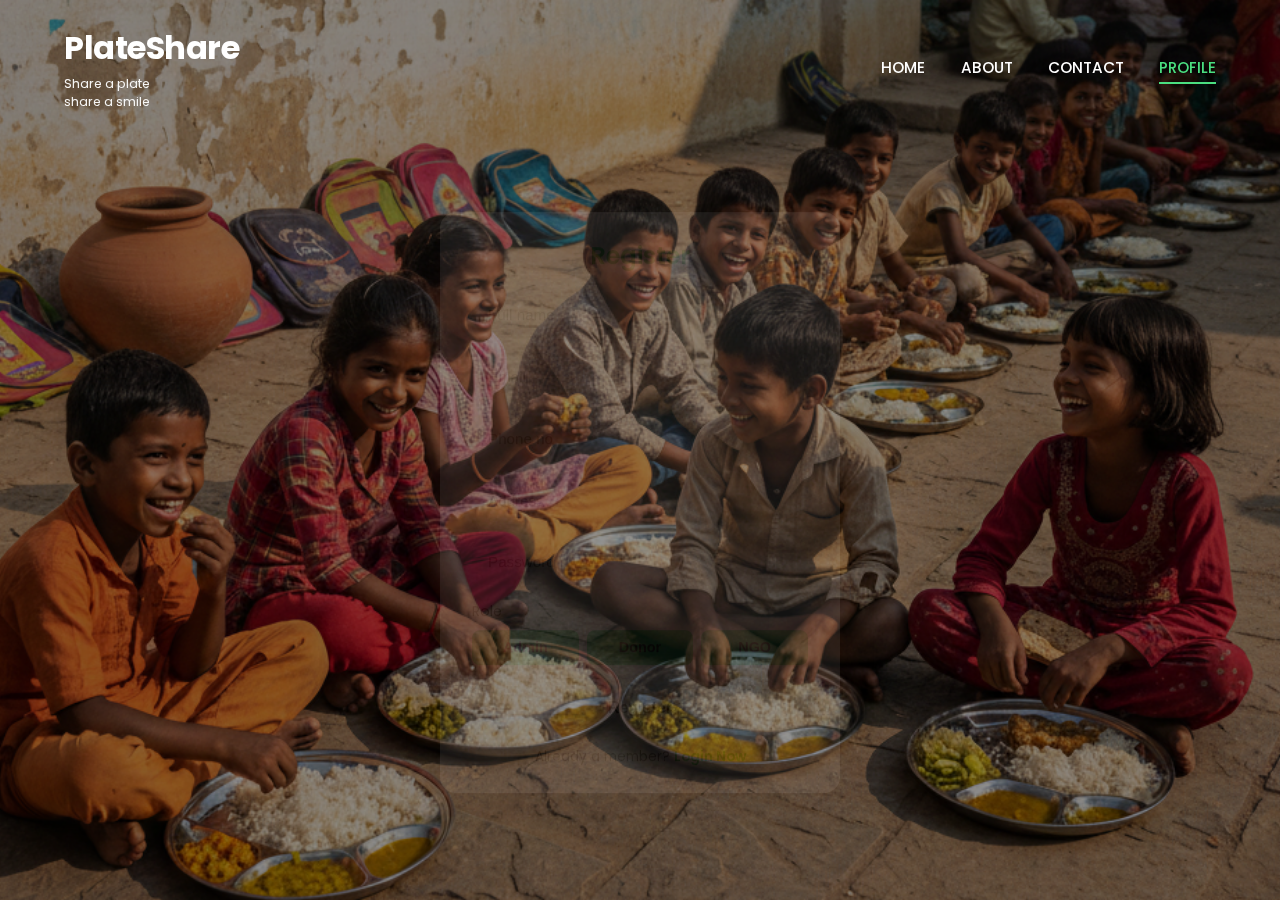
<file: donor_profile.html>
<!DOCTYPE html>
<html lang="en">
<head>
    <meta charset="UTF-8">
    <meta name="viewport" content="width=device-width, initial-scale=1.0">
    <title>PlateShare | Donor Profile</title>
    <style>
        @import url('https://fonts.googleapis.com/css2?family=Poppins:wght@300;400;500;600;700&display=swap');

        * {
            margin: 0;
            padding: 0;
            box-sizing: border-box;
        }

        body {
            font-family: 'Poppins', sans-serif;
            background: #f5f5f5;
        }

        /* Navigation Bar */
        .navbar {
            background: linear-gradient(135deg, #4ade80 0%, #22c55e 100%);
            padding: 1.5rem 5%;
            display: flex;
            justify-content: space-between;
            align-items: center;
            box-shadow: 0 2px 10px rgba(0,0,0,0.1);
        }

        .logo {
            color: white;
        }

        .logo h2 {
            font-size: 1.8rem;
            font-weight: 700;
            margin-bottom: 0.2rem;
        }

        .logo p {
            font-size: 0.75rem;
            opacity: 0.9;
        }

        .nav-links {
            display: flex;
            gap: 2rem;
            list-style: none;
        }

        .nav-links a {
            color: white;
            text-decoration: none;
            font-size: 0.95rem;
            font-weight: 500;
            text-transform: uppercase;
            transition: opacity 0.3s;
        }

        .nav-links a:hover,
        .nav-links a.active {
            opacity: 0.8;
        }

        /* Profile Section */
        .profile-container {
            max-width: 1200px;
            margin: 3rem auto;
            padding: 0 2rem;
        }

        .profile-header {
            background: white;
            padding: 2.5rem;
            border-radius: 15px;
            box-shadow: 0 5px 20px rgba(0,0,0,0.08);
            margin-bottom: 2rem;
        }

        .profile-header h2 {
            color: #22c55e;
            font-size: 1.8rem;
            margin-bottom: 1.5rem;
        }

        .profile-info {
            display: grid;
            gap: 0.8rem;
        }

        .profile-info p {
            font-size: 1rem;
            color: #333;
        }

        .profile-info strong {
            color: #666;
            font-weight: 500;
        }

        .logout-btn {
            margin-top: 1.5rem;
            padding: 0.8rem 2rem;
            background: #ef4444;
            color: white;
            border: none;
            border-radius: 8px;
            font-size: 1rem;
            font-weight: 500;
            cursor: pointer;
            transition: all 0.3s;
        }

        .logout-btn:hover {
            background: #dc2626;
            transform: translateY(-2px);
        }

        /* Donations Section */
        .donations-section {
            background: white;
            padding: 2.5rem;
            border-radius: 15px;
            box-shadow: 0 5px 20px rgba(0,0,0,0.08);
        }

        .donations-section h3 {
            color: #333;
            font-size: 1.5rem;
            margin-bottom: 1.5rem;
        }

        table {
            width: 100%;
            border-collapse: collapse;
            margin-top: 1rem;
        }

        thead {
            background: linear-gradient(135deg, #4ade80 0%, #22c55e 100%);
        }

        th {
            padding: 1rem;
            text-align: left;
            color: white;
            font-weight: 600;
            font-size: 0.95rem;
        }

        td {
            padding: 1rem;
            border-bottom: 1px solid #e5e7eb;
            color: #333;
        }

        tbody tr:hover {
            background: #f9fafb;
        }

        @media (max-width: 768px) {
            .navbar {
                flex-direction: column;
                gap: 1rem;
            }

            .nav-links {
                flex-wrap: wrap;
                justify-content: center;
            }

            table {
                font-size: 0.85rem;
            }

            th, td {
                padding: 0.7rem;
            }
        }
    </style>
</head>
<body>

    <!-- Navigation -->
    <nav class="navbar">
        <div class="logo">
            <h2>PlateShare</h2>
            <p>Share a Plate,<br>Spread a Smile</p>
        </div>

        <ul class="nav-links">
            <li><a href="index.html">HOME</a></li>
            <li><a href="about.html">ABOUT</a></li>
            <li><a href="contact.html">CONTACT</a></li>
            <li><a href="donor_profile.html" class="active">PROFILE</a></li>
        </ul>
    </nav>

    <!-- Profile Container -->
    <div class="profile-container">
        <!-- Profile Header -->
        <div class="profile-header">
            <h2>Your Profile</h2>
            <div class="profile-info">
                <p><strong>Name:</strong> <span id="donorName"></span></p>
                <p><strong>Email:</strong> <span id="donorEmail"></span></p>
                <p><strong>Phone no:</strong> <span id="donorPhone"></span></p>
            </div>
            <button class="logout-btn" onclick="logout()">Logout</button>
        </div>

        <!-- Donations Table -->
        <div class="donations-section">
            <h3>Your Donations</h3>

            <table>
                <thead>
                    <tr>
                        <th>Food</th>
                        <th>Type</th>
                        <th>Category</th>
                        <th>Date</th>
                    </tr>
                </thead>

                <tbody>
                    <tr>
                        <td>Rice</td>
                        <td>Veg</td>
                        <td>Cooked</td>
                        <td>12.02.2025</td>
                    </tr>
                    <tr>
                        <td>Wheat</td>
                        <td>Veg</td>
                        <td>Raw</td>
                        <td>10.02.2025</td>
                    </tr>
                    <tr>
                        <td>Lentils</td>
                        <td>Veg</td>
                        <td>Packaged</td>
                        <td>08.02.2025</td>
                    </tr>
                </tbody>
            </table>
        </div>

    </div>

    <script>
        // Load authenticated donor details
        window.onload = function () {

            const currentUser = sessionStorage.getItem("loggedInUser");
            /* const currentUser = localStorage.getItem('currentUser'); */
            if (!currentUser) {
                alert("Please login first");
                window.location.href = "profile.html";
                return;
            }

            const user = JSON.parse(currentUser);

            if (user.role !== "DONOR") {
                alert("Access denied! Donor profile can only be viewed by donors.");
                window.location.href = "profile.html";
                return;
            }

            document.getElementById("donorName").textContent = user.name;
            document.getElementById("donorEmail").textContent = user.email;
            document.getElementById("donorPhone").textContent = user.phno;
        };

        function logout() {
            sessionStorage.removeItem("loggedInUser");
            window.location.href = "profile.html";
        }
    </script>

</body>
</html>
</file>
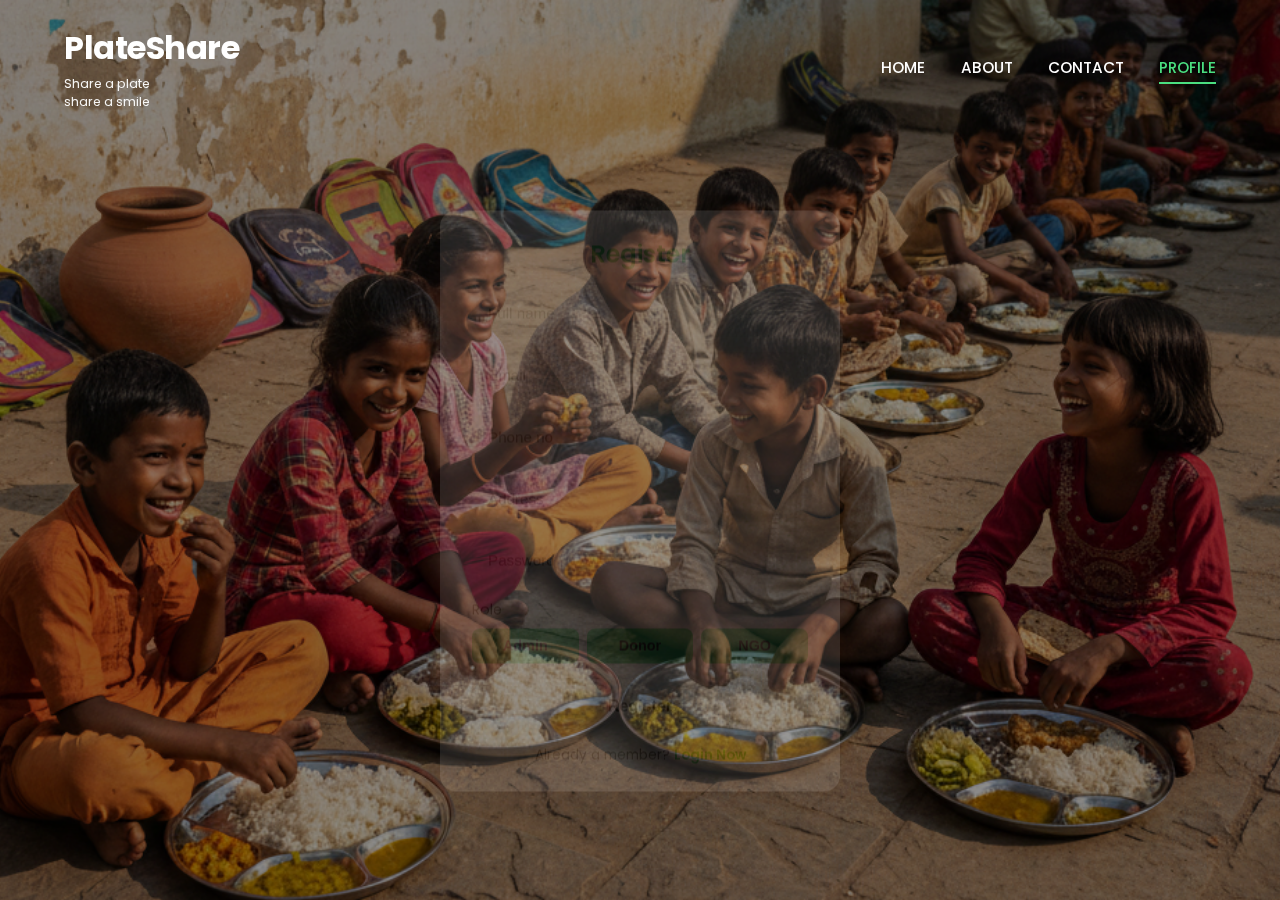
<file: ngo_profile.html>
<!DOCTYPE html>
<html lang="en">
<head>
    <meta charset="UTF-8">
    <meta name="viewport" content="width=device-width, initial-scale=1.0">
    <title>PlateShare | NGO Profile</title>
    <style>
        @import url('https://fonts.googleapis.com/css2?family=Poppins:wght@300;400;500;600;700&display=swap');

        * {
            margin: 0;
            padding: 0;
            box-sizing: border-box;
        }

        body {
            font-family: 'Poppins', sans-serif;
            background: #f5f5f5;
        }

        /* Navigation Bar */
        .navbar {
            background: linear-gradient(135deg, #4ade80 0%, #22c55e 100%);
            padding: 1.5rem 5%;
            display: flex;
            justify-content: space-between;
            align-items: center;
            box-shadow: 0 2px 10px rgba(0,0,0,0.1);
        }

        .logo {
            color: white;
        }

        .logo h2 {
            font-size: 1.8rem;
            font-weight: 700;
            margin-bottom: 0.2rem;
        }

        .logo p {
            font-size: 0.75rem;
            opacity: 0.9;
        }

        .nav-links {
            display: flex;
            gap: 2rem;
            list-style: none;
        }

        .nav-links a {
            color: white;
            text-decoration: none;
            font-size: 0.95rem;
            font-weight: 500;
            text-transform: uppercase;
            transition: opacity 0.3s;
        }

        .nav-links a:hover,
        .nav-links a.active {
            opacity: 0.8;
        }

        /* Profile Section */
        .profile-container {
            max-width: 1400px;
            margin: 3rem auto;
            padding: 0 2rem;
        }

        .profile-header {
            background: white;
            padding: 2.5rem;
            border-radius: 15px;
            box-shadow: 0 5px 20px rgba(0,0,0,0.08);
            margin-bottom: 2rem;
        }

        .profile-header h2 {
            color: #22c55e;
            font-size: 1.8rem;
            margin-bottom: 1.5rem;
        }

        .profile-info {
            display: grid;
            gap: 0.8rem;
        }

        .profile-info p {
            font-size: 1rem;
            color: #333;
        }

        .profile-info strong {
            color: #666;
            font-weight: 500;
        }

        .logout-btn {
            margin-top: 1.5rem;
            padding: 0.8rem 2rem;
            background: #ef4444;
            color: white;
            border: none;
            border-radius: 8px;
            font-size: 1rem;
            font-weight: 500;
            cursor: pointer;
            transition: all 0.3s;
        }

        .logout-btn:hover {
            background: #dc2626;
            transform: translateY(-2px);
        }

        /* Donations Section */
        .donations-section {
            background: white;
            padding: 2.5rem;
            border-radius: 15px;
            box-shadow: 0 5px 20px rgba(0,0,0,0.08);
        }

        .donations-section h3 {
            color: #333;
            font-size: 1.5rem;
            margin-bottom: 1.5rem;
        }

        table {
            width: 100%;
            border-collapse: collapse;
            margin-top: 1rem;
        }

        thead {
            background: linear-gradient(135deg, #4ade80 0%, #22c55e 100%);
        }

        th {
            padding: 1rem;
            text-align: left;
            color: white;
            font-weight: 600;
            font-size: 0.95rem;
        }

        td {
            padding: 1rem;
            border-bottom: 1px solid #e5e7eb;
            color: #333;
        }

        tbody tr:hover {
            background: #f9fafb;
        }

        /* Action Buttons */
        .action-btn {
            padding: 0.5rem 1rem;
            border: none;
            border-radius: 6px;
            font-size: 0.85rem;
            font-weight: 500;
            cursor: pointer;
            transition: all 0.3s;
        }

        .accept-btn {
            background: #22c55e;
            color: white;
        }

        .picked-btn {
            background: #3b82f6;
            color: white;
        }

        .delivered-btn {
            background: #8b5cf6;
            color: white;
        }

        .details-btn {
            background: #6b7280;
            color: white;
        }

        @media (max-width: 768px) {
            .navbar {
                flex-direction: column;
                gap: 1rem;
            }

            .nav-links {
                flex-wrap: wrap;
                justify-content: center;
            }

            table {
                font-size: 0.85rem;
            }

            th, td {
                padding: 0.7rem;
            }
        }
    </style>
</head>
<body>

    <!-- Navigation -->
    <nav class="navbar">
        <div class="logo">
            <h2>PlateShare</h2>
            <p>Share a Plate,<br>Spread a Smile</p>
        </div>

        <ul class="nav-links">
            <li><a href="index.html">HOME</a></li>
            <li><a href="about.html">ABOUT</a></li>
            <li><a href="contact.html">CONTACT</a></li>
            <li><a href="ngo_profile.html" class="active">PROFILE</a></li>
        </ul>
    </nav>

    <!-- Profile Container -->
    <div class="profile-container">
        <!-- Profile Header -->
        <div class="profile-header">
            <h2>Your Profile</h2>
            <div class="profile-info">
                <p><strong>Name:</strong> <span id="ngoName"></span></p>
                <p><strong>Email:</strong> <span id="ngoEmail"></span></p>
                <p><strong>Phone no:</strong> <span id="ngoPhone"></span></p>
                <p><strong>Address:</strong> <span id="ngoAddress"></span></p>
            </div>
            <button class="logout-btn" onclick="logout()">Logout</button>
        </div>

        <!-- Donations Table -->
        <div class="donations-section">
            <h3>Donations Assigned</h3>
            <table>
                <thead>
                <tr>
                    <th>Food Item</th>
                    <th>Donor Name</th>
                    <th>Pickup Location</th>
                    <th>Status</th>
                    <th>Action Button</th>
                </tr>
                </thead>
                <tbody>
                <tr>
                    <td>rice</td>
                    <td>NR</td>
                    <td>Salt Lake</td>
                    <td>pending</td>
                    <td><button class="action-btn accept-btn" onclick="updateStatus(this,'accepted')">ACCEPT</button></td>
                </tr>
                </tbody>
            </table>
        </div>
    </div>

    <script>
        // Load user details
        window.onload = function() {
            const currentUser = localStorage.getItem('currentUser');

            if(!currentUser) {
                alert("Please login first!");
                window.location.href = 'profile.html';
                return;
            }

            const userData = JSON.parse(currentUser);

            if(userData.role !== 'ngo') {
                alert("Unauthorized access. Not an NGO account!");
                window.location.href = 'profile.html';
                return;
            }

            document.getElementById("ngoName").textContent = userData.fullName;
            document.getElementById("ngoEmail").textContent = userData.email;
            document.getElementById("ngoPhone").textContent = userData.phone;
            document.getElementById("ngoAddress").textContent = userData.address;
        }

        function logout() {
            localStorage.removeItem('currentUser');
            window.location.href = 'index.html';
        }

        function updateStatus(button, newStatus) {
            const row = button.closest('tr');
            const statusCell = row.cells[3];

            if(newStatus === 'accepted') {
                statusCell.textContent = 'accepted';
                button.textContent = 'ORDER PICKED';
                button.className = 'action-btn picked-btn';
                button.onclick = function(){ updateStatus(this,'picked'); };
            }
        }
    </script>

</body>
</html>
</file>
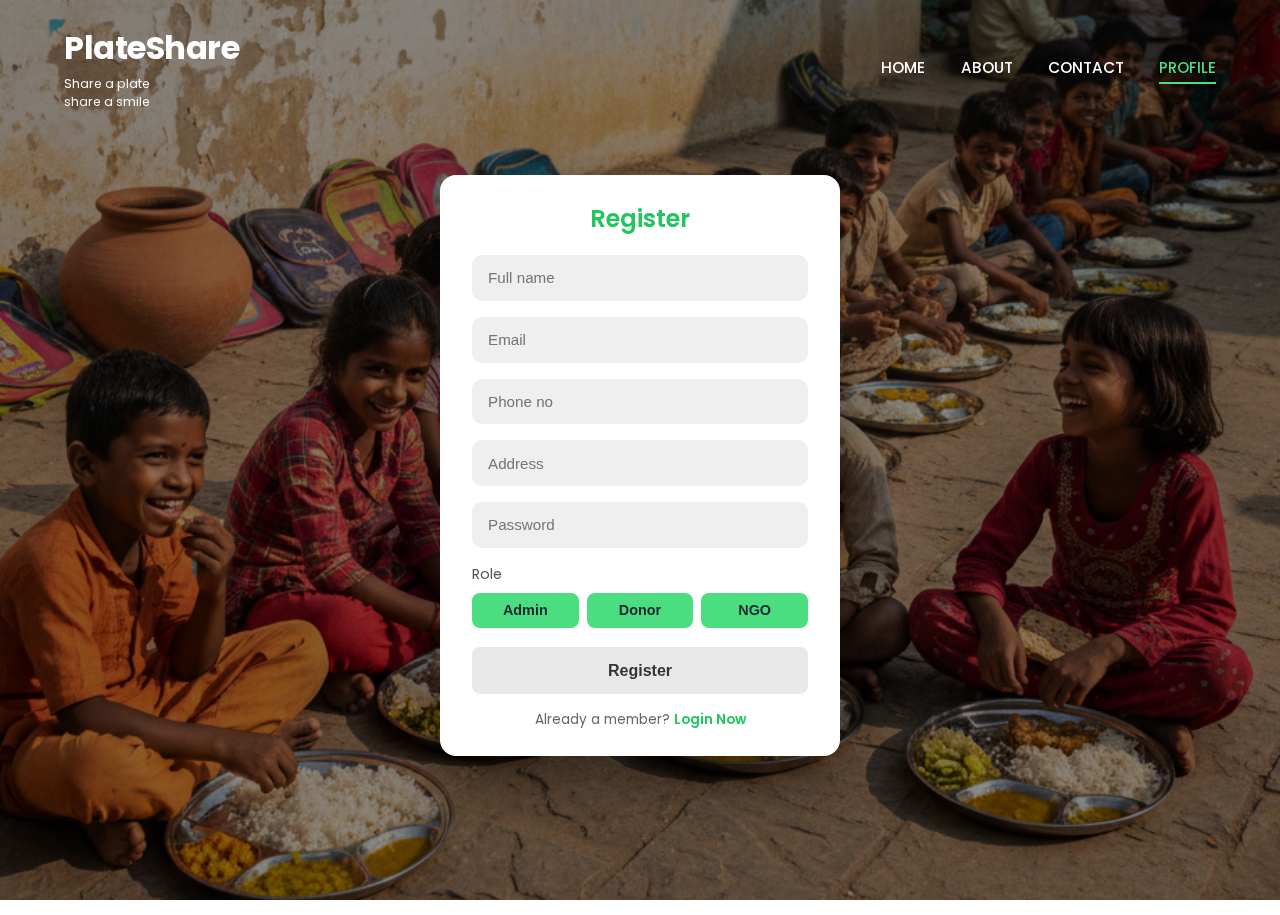
<file: profile.html>
<!DOCTYPE html>
<html lang="en">
<head>
    <meta charset="UTF-8">
    <meta name="viewport" content="width=device-width, initial-scale=1.0">
    <title>PlateShare | Login/Register</title>
    <style>
        @import url('https://fonts.googleapis.com/css2?family=Poppins:wght@300;400;500;600;700&display=swap');

        * {
            margin: 0;
            padding: 0;
            box-sizing: border-box;
        }

        body {
            font-family: 'Poppins', sans-serif;
            min-height: 100vh;
            overflow-x: hidden;
        }

        /* Background Image */
        .background {
            position: fixed;
            top: 0;
            left: 0;
            width: 100%;
            height: 100%;
            background-image: url("image/loginbg.png"); 
            background-size: cover;
            background-position: center;
            background-repeat: no-repeat;
            z-index: -1;
        }

        .background::before {
            content: '';
            position: absolute;
            inset: 0;
            background: rgba(0, 0, 0, 0.45);
        }

        /* Navigation Bar */
        .navbar {
            display: flex;
            justify-content: space-between;
            align-items: center;
            padding: 1.5rem 5%;
            background: transparent;
            position: relative;
            z-index: 100;
        }

        .logo h2 {
            color: white;
            font-size: 2rem;
            font-weight: 700;
            letter-spacing: -0.5px;
            margin-bottom: 0.2rem;
        }

        .logo p {
            color: white;
            font-size: 0.78rem;
            opacity: 0.95;
        }

        .nav-links {
            display: flex;
            gap: 2.2rem;
            list-style: none;
        }

        .nav-links a {
            color: white;
            text-decoration: none;
            font-size: 0.95rem;
            font-weight: 500;
            text-transform: uppercase;
            position: relative;
            transition: all 0.3s;
        }

        .nav-links a::after {
            content: '';
            position: absolute;
            bottom: -6px;
            left: 0;
            width: 0;
            height: 2px;
            background: #4ade80;
            transition: width 0.3s ease;
        }

        .nav-links a:hover::after,
        .nav-links a.active::after {
            width: 100%;
        }

        .nav-links a.active {
            color: #4ade80;
        }

        /* FORM SECTION */
        .form-wrapper {
            display: flex;
            justify-content: center;
            align-items: flex-start;
            padding-top: 40px;
            padding-bottom: 2rem;
            min-height: calc(100vh - 120px);
        }

        .form-container {
            background: white;
            padding: 1.6rem 2rem;
            width: 90%;
            max-width: 400px;
            border-radius: 16px;
            box-shadow: 0 25px 60px rgba(0,0,0,0.45);
            animation: fadeUp .6s ease;
        }

        @keyframes fadeUp {
            from { opacity: 0; transform: translateY(40px); }
            to   { opacity: 1; transform: translateY(0); }
        }

        /* RESPONSIVE FIXES */
        @media (max-width: 1024px) {
            .profile-container {
                padding: 1.5rem 1rem;
                max-width: 95%;
            }
            
            .profile-header,
            .donations-section {
                padding: 1.5rem 1.2rem;
            }
            
            .summary-cards {
                grid-template-columns: 1fr;
            }
        }
        
         /* NAVBAR FIX */
        @media (max-width: 768px) {
            .navbar {
                flex-direction: column;
                gap: 1rem;
            }
            
            .nav-links {
                flex-wrap: wrap;
                justify-content: center;
                gap: 1.4rem;
            }  
            
            /* PROFILE BOX ADJUSTMENTS */
            .profile-header {
                padding: 1.8rem 1.2rem;
                text-align: center;
            }
            
            .profile-info p {
                font-size: 0.9rem;
            }
            
            /* TABLE RESPONSIVE MODE */
            table {
                display: block;
                width: 100%;
                overflow-x: auto;
                border-spacing: 0;
            }

            thead {
                font-size: 0.95rem;
            }

            td, th {
                padding: 0.8rem;
                font-size: 0.85rem;
            }
            
            /* Buttons fit properly */
            .action-btn {
                padding: 0.45rem 0.3rem;
                font-size: 0.75rem;
            }

            /* Logout button becomes full width */
            .logout-btn {
                display: block;
                width: 100%;
                text-align: center;
            }
        }

        /* Makes entire layout fit smaller phones */
        @media (max-width: 480px) {
            .profile-container {
                padding: 1rem;
            }

            .profile-header h2 {
                font-size: 1.3rem;
            }

            .profile-info p {
                font-size: 0.85rem;
            }

            td, th {
                padding: 0.6rem;
                font-size: 0.8rem;
            }

            .logout-btn {
                font-size: 0.9rem;
            }
        }
            

        .form-title {
            text-align: center;
            font-size: 1.5rem;
            color: #22c55e;
            margin-bottom: 1.2rem;
            font-weight: 600;
        }

        .form-group {
            margin-bottom: 1rem;
        }

        .form-group input {
            width: 100%;
            padding: 0.9rem 1rem;
            border-radius: 10px;
            border: none;
            background: #efefef;
            font-size: 0.95rem;
            outline: none;
        }

        .form-group input:focus {
            background: #ddd;
        }

        /* ROLE SECTION */
        .role-section {
            margin-top: 0.4rem;
            margin-bottom: 1.2rem;
        }

        .role-label {
            display: block;
            margin-bottom: 0.5rem;
            font-size: 0.9rem;
            color: #555;
        }

        .role-buttons {
            display: flex;
            gap: 0.5rem;
        }

        .role-btn {
            flex: 1;
            padding: 0.6rem 0.4rem;
            border: none;
            border-radius: 8px;
            background: #4ade80;
            color: #1f2933;
            font-size: 0.9rem;
            font-weight: 600;
            cursor: pointer;
            transition: all 0.25s ease;
        }

        .role-btn:hover {
            background: #22c55e;
            transform: translateY(-1px);
        }

        .role-btn.selected {
            background: #16a34a;
            color: #fff;
            box-shadow: 0 4px 12px rgba(34, 197, 94, 0.4);
        }

        .submit-btn {
            width: 100%;
            padding: 0.9rem;
            border-radius: 8px;
            border: none;
            background: #e8e8e8;
            color: #333;
            font-size: 1rem;
            font-weight: 600;
            cursor: pointer;
            transition: all 0.3s;
        }

        .submit-btn:hover {
            background: #35e074;
        }

        .form-footer {
            text-align: center;
            margin-top: 1rem;
            color: #666;
            font-size: 0.85rem;
        }

        .form-footer a {
            color: #22c55e;
            font-weight: 600;
            cursor: pointer;
        }

        .hidden {
            display: none;
        }

    </style>
</head>
<body>

    <div class="background"></div>

    <!-- Navigation -->
    <nav class="navbar">
        <div class="logo">
            <h2>PlateShare</h2>
            <p>Share a plate<br>share a smile</p>
        </div>

        <ul class="nav-links">
            <li><a href="index.html">HOME</a></li>
            <li><a href="about.html">ABOUT</a></li>
            <li><a href="contact.html">CONTACT</a></li>
            <li><a href="profile.html" class="active">PROFILE</a></li>
        </ul>
    </nav>

    <!-- FORM AREA -->
    <div class="form-wrapper">

        <!-- Register Form -->
        <div id="registerForm" class="form-container">
            <h2 class="form-title">Register</h2>

            <form onsubmit="handleRegister(event)">
                <div class="form-group">
                    <input type="text" id="regFullName" placeholder="Full name" required>
                </div>

                <div class="form-group">
                    <input type="email" id="regEmail" placeholder="Email" required>
                </div>

                <div class="form-group">
                    <input type="tel" id="regPhone" placeholder="Phone no" required>
                </div>

                <div class="form-group">
                    <input type="text" id="regAddress" placeholder="Address" required>
                </div>

                <div class="form-group">
                    <input type="password" id="regPassword" placeholder="Password" required>
                </div>

                <!-- Role -->
                <div class="role-section">
                    <label class="role-label">Role</label>
                    <div class="role-buttons">
                        <button type="button" class="role-btn" onclick="selectRole('admin', event)">Admin</button>
                        <button type="button" class="role-btn" onclick="selectRole('donor', event)">Donor</button>
                        <button type="button" class="role-btn" onclick="selectRole('ngo', event)">NGO</button>
                    </div>
                    <input type="hidden" id="selectedRole" required>
                </div>

                <button type="submit" class="submit-btn">Register</button>
            </form>

            <div class="form-footer">
                Already a member? <a onclick="showLogin()">Login Now</a>
            </div>
        </div>

        <!-- Login Form -->
        <div id="loginForm" class="form-container hidden">
            <h2 class="form-title">Login</h2>

            <form onsubmit="handleLogin(event)">
                <div class="form-group">
                    <input type="email" id="loginEmail" placeholder="Email address" required>
                </div>

                <div class="form-group">
                    <input type="password" id="loginPassword" placeholder="Password" required>
                </div>

                <button type="submit" class="submit-btn">Login</button>
            </form>

            <div class="form-footer">
                Don't have an account? <a onclick="showRegister()">Register Now</a>
            </div>
        </div>

    </div>

    <!-- Logic -->
    <script>
        let selectedUserRole = '';

        function selectRole(role, ev) {
            selectedUserRole = role;
            document.getElementById('selectedRole').value = role;

            document.querySelectorAll('.role-btn').forEach(btn => {
                btn.classList.remove('selected');
            });

            ev.target.classList.add('selected');
        }

        function showLogin() {
            document.getElementById('registerForm').classList.add('hidden');
            document.getElementById('loginForm').classList.remove('hidden');
        }

        function showRegister() {
            document.getElementById('loginForm').classList.add('hidden');
            document.getElementById('registerForm').classList.remove('hidden');
        }

        function handleRegister(event) {
            event.preventDefault();

            if (!selectedUserRole) {
                alert('Please select a role');
                return;
            }

            const userData = {
                name: document.getElementById('regFullName').value,
                email: document.getElementById('regEmail').value,
                phno: document.getElementById('regPhone').value,
                address: document.getElementById('regAddress').value,
                password: document.getElementById('regPassword').value,
                role: selectedUserRole.toUpperCase()
            };

            fetch('http://localhost:8090/api/register', {
                method: 'POST',
                headers: {
                    'Content-Type': 'application/json'
                },   
                body: JSON.stringify(userData) 
            })
            
            .then(response => {
                if (!response.ok) {
                    throw new Error('Registration failed');
                }
                alert('Registration successful! Please login.');
                showLogin();
            })  
            .catch(error => {
                alert(error.message);
            });
        }   
        
        
        function handleLogin(event) {
            event.preventDefault();
            const loginData = {
                email: document.getElementById('loginEmail').value,
                password: document.getElementById('loginPassword').value
            };

            fetch('http://localhost:8090/api/login', {
                method: 'POST',
                headers: {
                    'Content-Type': 'application/json'
                },
                body: JSON.stringify(loginData)
            })
            .then(response => {

                sessionStorage.setItem("loggedInUser", JSON.stringify(userData));

                if (!response.ok) {
                    throw new Error('Invalid email or password');
                }
                return response.json();
            })
            .then(userData => {
                if (userData.role === 'DONOR') {
                    location.href = 'donor_profile.html';
                } else if (userData.role === 'NGO') {
                    location.href = 'ngo_profile.html';
                } else if (userData.role === 'ADMIN') {
                    location.href = 'admin_dashboard.html';
                }
            })
            .catch(error => {
                alert(error.message);
            });
        }
        
    </script>

</body>
</html>
</file>
